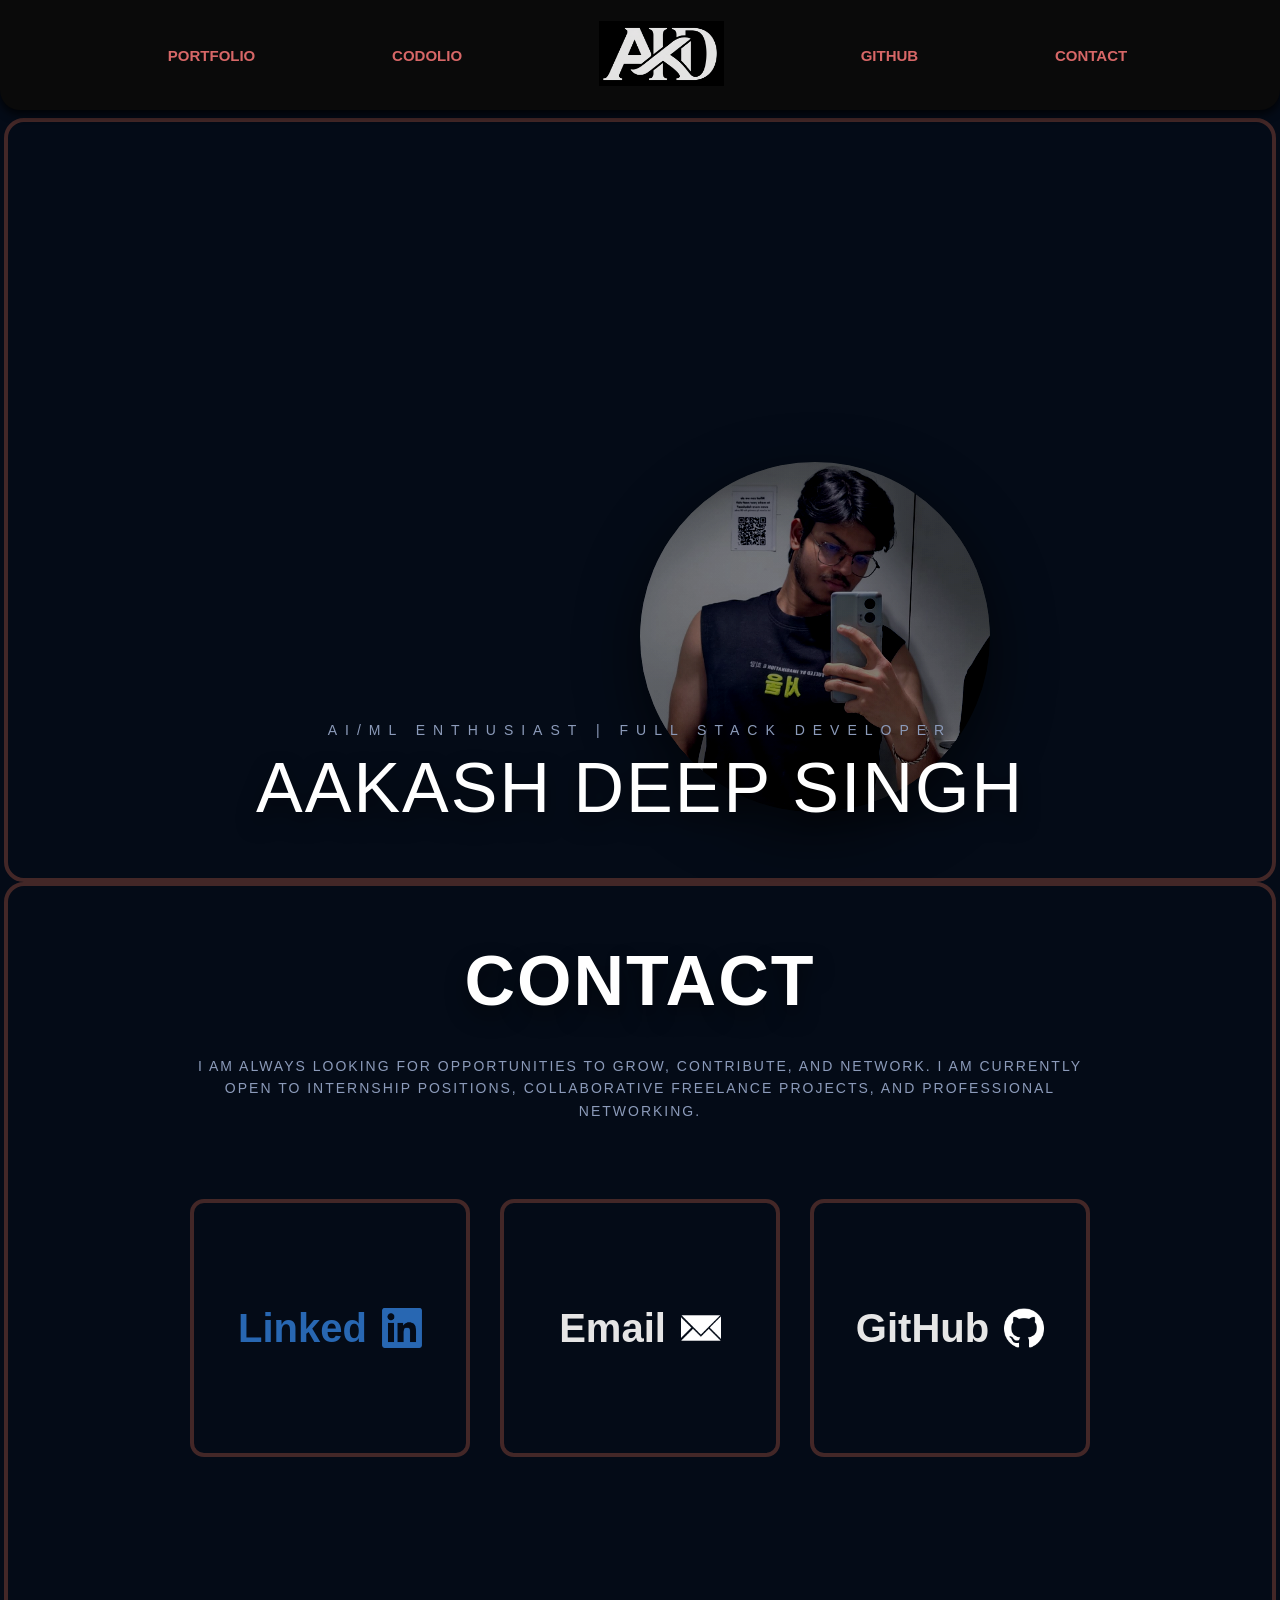
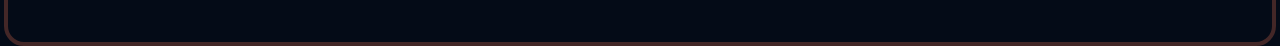
<file: index.html>
<!DOCTYPE html>
    <head>
        <meta charset="UTF-8">
        <meta name="viewport" content="width=device-width, initial-scale=1.0">
        <title>Basic HTML & CSS</title>
        <link rel="stylesheet" href="styles.css"> 
    </head>
    <body>
        <header>
            <nav>
                <a class="nav-link" href="index.html">PORTFOLIO</a>
                <a class="nav-link" href="https://codolio.com/profile/AakashDSingh18">CODOLIO</a>
                <a href="index.html"><img src="items/logo(1).png" alt="Aakash" class="logo"></a>
                <a class="nav-link" href="https://github.com/AakashDSingh18">GITHUB</a>
                <a class="nav-link" href="#contact">CONTACT</a>
            </nav>
        </header>
        <main>
            <section class="hero-card">
                <div class="center-art">
                    <div class="art-placeholder"></div>
                </div>
                <div class="hero-text">
                    <p class="subtitle">AI/ML ENTHUSIAST | FULL STACK DEVELOPER</p>
                    <h1 class="title">AAKASH DEEP SINGH</h1>
                </div>
            </section>

            <section class="contact-card" id="contact">
                <div style="position: absolute; top: 55px;"><h1 class="contact-title"> CONTACT </h1></div>
                <p class="secondary-subtitle">I am always looking for opportunities to grow, contribute, and network. I am currently open to internship positions, collaborative freelance projects, and professional networking.</p>
                <div class="contact-tray">
                    <div class="flash-card">
                        <div class="lower-shift">
                        <p style="font-size: 40px; color: #2867B2; font-weight: bold;">
                            Linked
                            <img style="height: 40px; width: 40px;" src="items/LI-In-Bug.png" alt="LinkedIn">
                        </p>
                        <a href="https://www.linkedin.com/in/aakash-deep-singh-416825286/">
                            <div class="reveal" style="background-image: url('items/linkedinprofile.png');"></div>
                        </a>
                        </div>
                    </div>
                    <div class="flash-card">
                        <div class="lower-shift" >
                        <p style="font-size: 40px; color: #e6e5e5; font-weight: bold;"  >
                            Email
                            <img style="height: 40px; width: 40px;" src="items/email-envelope-white-icon.png" alt="Email">
                        </p>
                        <a href="mailto:aakash.singh3306@gmail.com">
                            <div class="reveal" style="background-image: url('items/gmail.png'); background-size: contain; background-repeat: no-repeat;"></div>
                        </a>
                        </div>
                    </div>
                    <div class="flash-card">
                        <div class="lower-shift">
                        <p style="font-size: 40px; color: #e6e6e6; font-weight: bold;"  >
                            GitHub
                            <img style="height: 40px; width: 40px;" src="items/github-white-icon.png" alt="GitHub">
                        </p>
                        <a href="https://github.com/AakashDSingh18">
                            <div class="reveal" style="background-image: url('items/githubprofile.png');"></div>
                        </a>
                        </div>
                    </div>
                </div>
            </section>
        </main>
    </body>
    <script src="script.js" defer></script>
    </html>
</file>
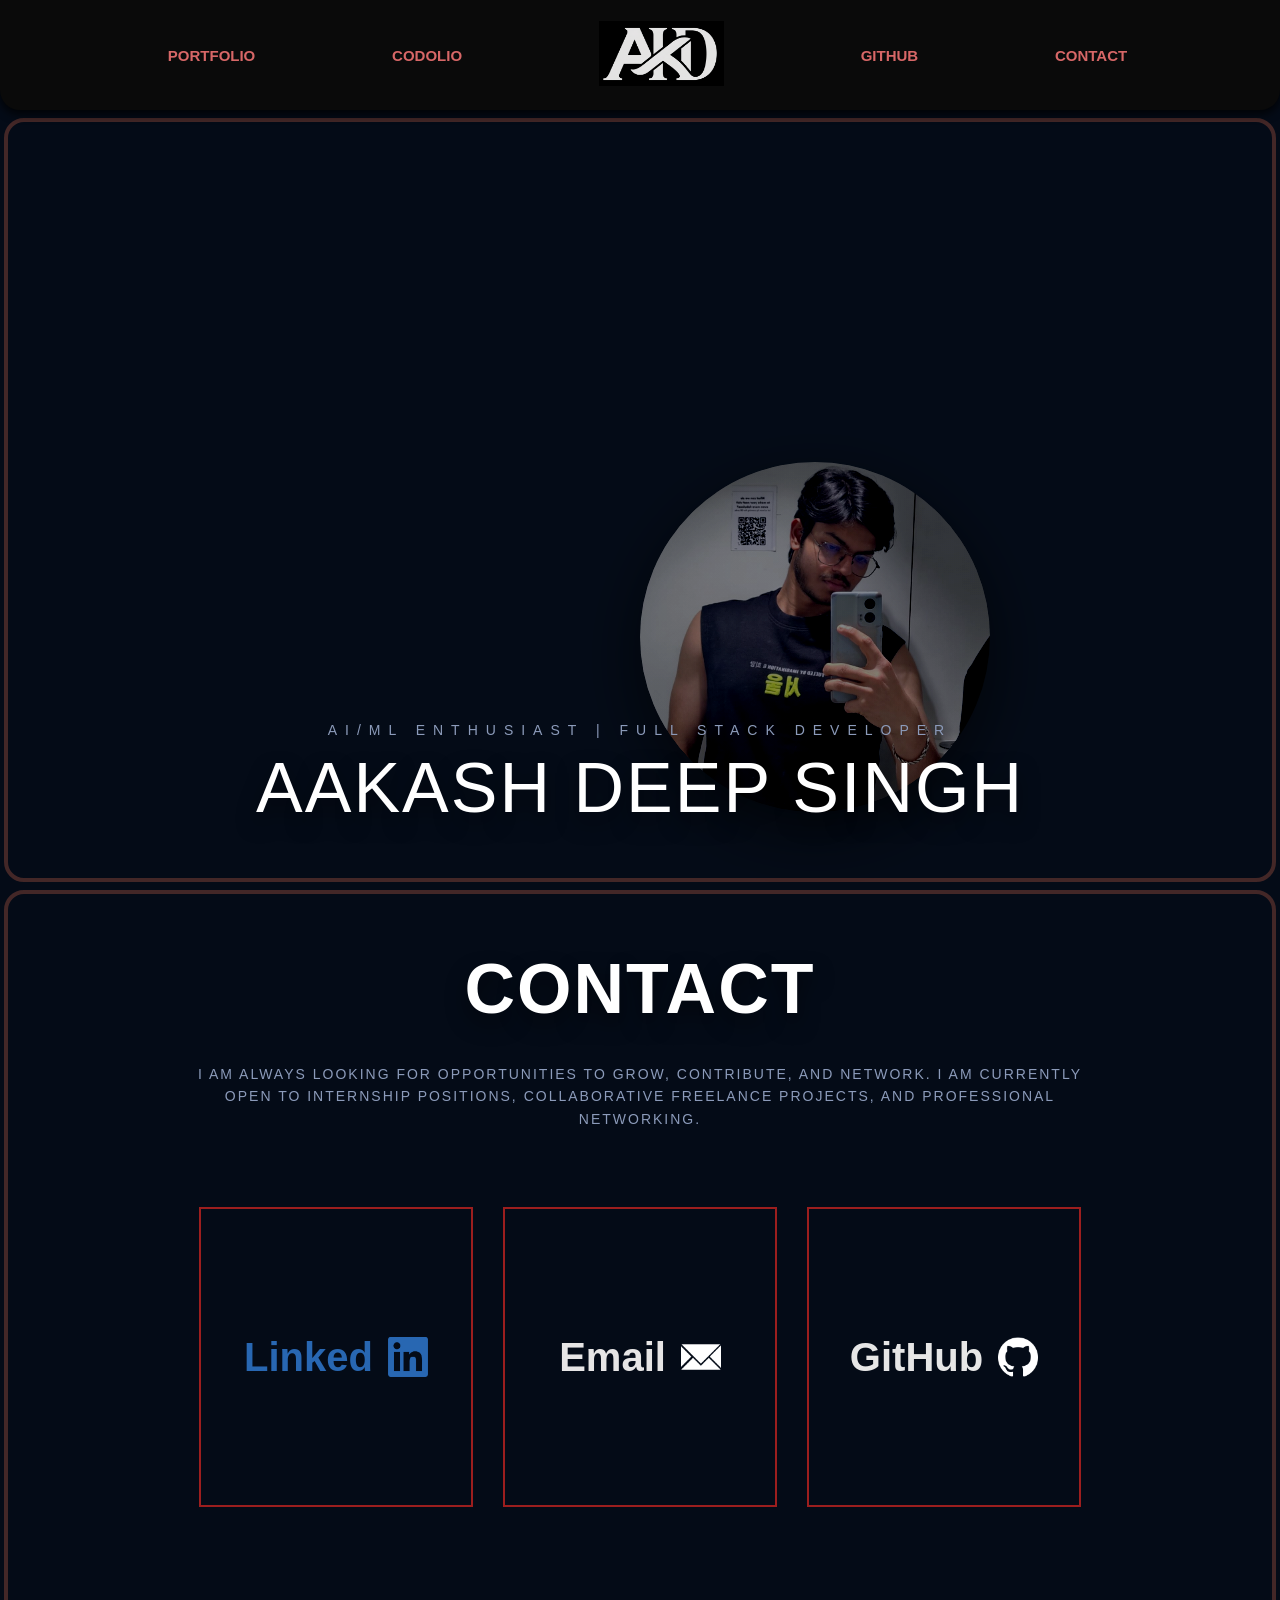
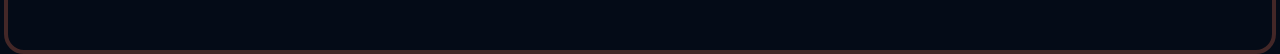
<file: Basic HTML & CSS/index.html>
<!DOCTYPE html>
    <head>
        <meta charset="UTF-8">
        <meta name="viewport" content="width=device-width, initial-scale=1.0">
        <title>Basic HTML & CSS</title>
        <link rel="stylesheet" href="styles.css"> 
    </head>
    <body>
        <header>
            <nav>
                <a class="nav-link" href="index.html">PORTFOLIO</a>
                <a class="nav-link" href="https://codolio.com/profile/AakashDSingh18">CODOLIO</a>
                <a href="index.html"><img src="logo(1).png" alt="Aakash" class="logo"></a>
                <a class="nav-link" href="https://github.com/AakashDSingh18">GITHUB</a>
                <a class="nav-link" href="#contact">CONTACT</a>
            </nav>
        </header>
        <main>
            <section class="hero-card">
                <div class="center-art">
                    <div class="art-placeholder"></div>
                </div>
                <div class="hero-text">
                    <p class="subtitle">AI/ML ENTHUSIAST | FULL STACK DEVELOPER</p>
                    <h1 class="title">AAKASH DEEP SINGH</h1>
                </div>
            </section>

            <section class="contact-card">
                <div style="position: absolute; top: 55px;"><h1 class="contact-title"> CONTACT </h1></div>
                <p class="secondary-subtitle">I am always looking for opportunities to grow, contribute, and network. I am currently open to internship positions, collaborative freelance projects, and professional networking.</p>
                <div class="contact-tray">
                    <div class="flash-card">
                        <p style="font-size: 40px; color: #2867B2; font-weight: bold;"  >
                            Linked
                            <img style="height: 40px; width: 40px;" src="LI-In-Bug.png" alt="LinkedIn">
                        </p>
                    </div>
                    <div class="flash-card">
                        <p style="font-size: 40px; color: #e6e5e5; font-weight: bold;"  >
                            Email
                            <img style="height: 40px; width: 40px;" src="email-envelope-white-icon.png" alt="Email">
                        </p>
                    </div>
                    <div class="flash-card">
                        <p style="font-size: 40px; color: #e6e6e6; font-weight: bold;"  >
                            GitHub
                            <img style="height: 40px; width: 40px;" src="github-white-icon.png" alt="GitHub">
                        </p>
                    </div>
                </div>
            </section>
        </main>
    </body>
    </html>
</file>
<file: styles.css>
html, body {
    font-family: Arial, Helvetica, sans-serif;
    background-color: #040b17; /* Deep cinematic navy blue */
    color: #ffffff; /*Make default text white */
    margin: 0;
    padding: 0;
    box-sizing: border-box;
    scroll-behavior: smooth;
}


header {
    display: flex;
    justify-content: space-between; /* Spreads the 3 elements out evenly */
    align-items: center;            /* Vertically centers everything */
    padding: 0 30px;
    background-color: #0a0a0a;
    padding: 20px 15px 20px 30px;
    position: sticky;      /* ADD THIS */
    top: 0; 
    box-shadow: 0 4px 10px rgba(0, 0, 0, 0.80);
    box-sizing: border-box;
    z-index: 10;
    border-radius: 0 0 20px 20px;
    transition: padding 0.4s ease, box-shadow 0.4s ease;
}

header img {
    width: 125px;
    height: 65px;
    flex-shrink: 0;
    transition: width 0.4s ease, height 0.4s ease;
}

nav{
    display: flex;
    align-items: center;
    justify-content:space-evenly;  /* all elements are evenly spaced*/
    flex: 1;
    font-size: 15px;
    padding: 1px;
}

.nav-link {
    color: #d76767;
    font-weight: bold;
    text-decoration: initial;
    transition: color 0.7s ease;
    white-space: nowrap;         /* don't let the text of links to get distributed in multilines*/
}





header.scrolled {
    padding: 8px 15px 8px 30px;   /* shrinks vertical padding */
    box-shadow: 0 2px 20px rgba(215, 103, 103, 0.2); /* subtle red glow */
}

header.scrolled img {
    width: 90px;      /* shrinks the logo too */
    height: 46px;
    transition: width 0.8s ease, height 0.8s ease;
}

header.scrolled .nav-link {
    font-size: 13px;  /* slightly smaller nav text */
    transition: font-size 0.8s ease;
}





.hero-card, .contact-card {
    display: flex;
    flex-direction: column;
    justify-content: center;
    align-items: center;
    margin-left: 4px;
    margin-right: 4px;
    height: 84vh;
    border: 4px solid #432727;
    border-radius: 20px;
}

.hero-card {
    position: sticky;
    top: 8px;             /* sticks just below the header */
    z-index: 1;
    margin-top: 8px;
    transform-origin: top center;
    transition: transform 0.1s ease, filter 0.1s ease;
}

.contact-card {
    position: relative;
    z-index: 2;
    margin-top: 0px;        /* pulls it up so it starts overlapping sooner */
    background-color: #040b17; /* must be solid — same as your body bg */
    border-radius: 20px 20px 20px 20px;
}


.center-art {
    position:absolute;
    top: 45%;
    left: 50%;
    /* The smooth continuous float effect */
    animation: floatSlow 4s ease-in-out infinite;
}

.center-art:hover {
    border-radius: 50%;
    box-shadow: 0 4px 10px #d76767;
    /* box-shadow: 0 0 60px rgba(200, 40, 40, 0.5); */
}

.art-placeholder {
    width: 350px;
    height: 350px;
    border-radius: 50%;
    background-image: 
        linear-gradient(rgba(4, 11, 23, 0.5), rgba(4, 11, 23, 0.5)), 
        url('items/profile-pic.jpeg');
    
    /* Ensures the image covers the whole circle nicely */
    background-size: cover;
    background-position: center;
    background-repeat: no-repeat;
    /* A temporary gradient that mimics the colors in your reference image */
    /* background: linear-gradient(135deg, #07162e, #ff3366, #ff9933); */
    filter: grayscale(0%) contrast(140%) ;
    box-shadow: 0 20px 60px rgba(0, 0, 0, 0.6);
}

.hero-text {
    font-family:'Franklin Gothic Medium', 'Arial Narrow', Arial, sans-serif;
    position: absolute;
    bottom: 50px; /* Anchors it to the bottom */
    text-align: center;
    z-index: 10; /* Ensures text stays ON TOP of the graphic */
}

.subtitle, .secondary-subtitle{
    font-size: 14px;
    letter-spacing: 8px; /* Wide tracking creates that editorial look */
    color: #8c9bba;
    margin-bottom: 10px;
    text-transform: uppercase;
    transition: color 0.4s ease;
}

.title, .contact-title {
    /* If you can, import a serif font like 'Playfair Display' for this specific class! */
    font-size: 70px;
    margin: 0;
    font-weight: normal;
    letter-spacing: 2px;
    text-shadow: 0px 10px 20px rgba(0, 0, 0, 0.5);
    transition: transform 0.4s ease, text-shadow 0.4s ease;
}

/* 5. Interactive Hover States */
.hero-text:hover .title {
    transform: translateY(-10px); /* Smoothly lifts up */
    text-shadow: 0px 15px 30px rgba(0, 0, 0, 0.8);
}

.hero-text:hover .subtitle {
    color: #e5d8d8; /* Brightens on hover */
}

/* 6. The Keyframes for the Floating Animation */
@keyframes floatSlow {
    0% { transform: translate(-50%, -50%) rotateZ(0deg); }
    25% { transform: translate(-50%, -55%) rotateZ(4deg) rotateY(5deg); } /* Drifts up slightly */
    50% { transform: translate(-50%, -50%) rotateZ(0deg); } /* Returns to start */
    75% { transform: translate(-50%, -55%) rotateZ(-4deg) rotateY(-5deg); } /* Drifts up slightly */
    100% { transform: translate(-50%, -50%) rotateZ(0deg); } /* Returns to start */
}



/* Shrinks and dims hero card as you scroll */
@supports (animation-timeline: scroll()) {
    .hero-card {
        animation: heroShrink linear both;
        animation-timeline: scroll();
        animation-range: 100px 500px;
    }

    @keyframes heroShrink {
        0%   { transform: scale(1);    filter: brightness(1); }
        100% { transform: scale(0.92); filter: brightness(0.5); }
    }
}



.secondary-subtitle{
    position: absolute;
    top: 155px;
    line-height: 1.6;
    text-align: center;
    width: 70%;
    letter-spacing: 2px;
}
.contact-title {
    font-weight: bold;
}
.contact-title:hover{
    text-shadow: 0px 10px 10px rgba(144, 91, 91, 0.3);
}

.contact-tray {
    display: flex;
    position: relative;
    height: 300px;
    width: 100%;
    max-width: 900px;
    top: 70px;
    padding: 4px;
    gap: 30px;
    /* border: 2px solid #9c1e1e; */
}

.flash-card {
    position: relative;
    top: 15px;
    /* width: 250px; */
    width: 100%;
    padding: 0;          /* remove padding so overlay fits perfectly */
    text-align: center;
    align-content: center;
    justify-content: center;
    /* border: 2px solid #9c1e1e; */
    overflow: hidden;    /* crucial — clips the sliding panel */
    height: 250px;       /* give it a fixed height */
    cursor: pointer;
    border-radius: 14px;
    border:4px solid #432727;
}

.flash-card p {
    display: flex;
    align-items: center;
    justify-content: center;
    gap: 15px;
    margin: 0;
    height: 100%;        /* fill the card */
    /* transition: top 0.5s ease; */
    overflow-y: visible;
}

/* The sliding reveal panel */
.flash-card .reveal {
    position: absolute;
    top: -102%;          /* starts hidden ABOVE */
    left: 0;
    width: 100%;
    height: 100%;
    background-image: url('linkedinprofile.png');
    background-size: cover;
    background-position: center;
    transition:0.5s ease;
}

.flash-card .lower-shift{
    position: absolute;
    top: 0;
    width: 100%;
    height: 100%;
    transition: top 0.5s ease;
    overflow-y: visible;
}

.flash-card:hover .lower-shift{
    top: 80%;
}

.flash-card:hover .reveal {
    top: -80%;              /* slides DOWN into view */
}
</file>
<file: Basic HTML & CSS/styles.css>
/* html {
    font-family: Arial, Helvetica, sans-serif;
    background-color: #f5f5f5;
    margin: 0;
    padding: 0;
    box-sizing: border-box;
}

*, *::before, *::after {
    box-sizing: inherit;
} */

html, body {
    font-family: Arial, Helvetica, sans-serif;
    background-color: #040b17; /* Deep cinematic navy blue */
    color: #ffffff; /*Make default text white */
    margin: 0;
    padding: 0;
    box-sizing: border-box;
}


header {
    display: flex;
    justify-content: space-between; /* Spreads the 3 elements out evenly */
    align-items: center;            /* Vertically centers everything */
    padding: 0 30px;
    background-color: #0a0a0a;
    padding: 20px 15px 20px 30px;
    box-shadow: 0 4px 10px rgba(0, 0, 0, 0.80);
    box-sizing: border-box;
    position: relative;
    z-index: 10;
    border-radius: 0 0 20px 20px;
}

header img {
    width: 125px;
    height: 65px;
    flex-shrink: 0;
}

nav{
    display: flex;
    align-items: center;
    justify-content:space-evenly;  /* all elements are evenly spaced*/
    flex: 1;
    font-size: 15px;
    padding: 1px;
}

.nav-link {
    color: #d76767;
    font-weight: bold;
    text-decoration: initial;
    transition: color 0.7s ease;
    white-space: nowrap;         /* don't let the text of links to get distributed in multilines*/
}

.hero-card, .contact-card{
    position: relative; /* Crucial for layering elements inside */
    height: 85vh;
    display: flex;
    flex-direction: column;
    justify-content: center;
    align-items: center;
    margin-top: 8px;
    margin-left: 4px;
    margin-right: 4px;
    /* margin-bottom: 4px; */
    height: 84vh;
    border: 4px solid #432727;
    border-radius: 20px;
}

.center-art {
    position:absolute;
    top: 45%;
    left: 50%;
    /* The smooth continuous float effect */
    animation: floatSlow 4s ease-in-out infinite;
}

.center-art:hover {
    border-radius: 50%;
    box-shadow: 0 4px 10px #d76767;
    /* box-shadow: 0 0 60px rgba(200, 40, 40, 0.5); */
}

.art-placeholder {
    width: 350px;
    height: 350px;
    border-radius: 50%;
    background-image: 
        linear-gradient(rgba(4, 11, 23, 0.5), rgba(4, 11, 23, 0.5)), 
        url('profile-pic.jpeg');
    
    /* Ensures the image covers the whole circle nicely */
    background-size: cover;
    background-position: center;
    background-repeat: no-repeat;
    /* A temporary gradient that mimics the colors in your reference image */
    /* background: linear-gradient(135deg, #07162e, #ff3366, #ff9933); */
    filter: grayscale(0%) contrast(140%) ;
    box-shadow: 0 20px 60px rgba(0, 0, 0, 0.6);
}

.hero-text {
    font-family:'Franklin Gothic Medium', 'Arial Narrow', Arial, sans-serif;
    position: absolute;
    bottom: 50px; /* Anchors it to the bottom */
    text-align: center;
    z-index: 10; /* Ensures text stays ON TOP of the graphic */
}

.subtitle, .secondary-subtitle{
    font-size: 14px;
    letter-spacing: 8px; /* Wide tracking creates that editorial look */
    color: #8c9bba;
    margin-bottom: 10px;
    text-transform: uppercase;
    transition: color 0.4s ease;
}

.title, .contact-title {
    /* If you can, import a serif font like 'Playfair Display' for this specific class! */
    font-size: 70px;
    margin: 0;
    font-weight: normal;
    letter-spacing: 2px;
    text-shadow: 0px 10px 20px rgba(0, 0, 0, 0.5);
    transition: transform 0.4s ease, text-shadow 0.4s ease;
}

/* 5. Interactive Hover States */
.hero-text:hover .title {
    transform: translateY(-10px); /* Smoothly lifts up */
    text-shadow: 0px 15px 30px rgba(0, 0, 0, 0.8);
}

.hero-text:hover .subtitle {
    color: #e5d8d8; /* Brightens on hover */
}

/* 6. The Keyframes for the Floating Animation */
@keyframes floatSlow {
    0% { transform: translate(-50%, -50%) rotateZ(0deg); }
    25% { transform: translate(-50%, -55%) rotateZ(4deg) rotateY(5deg); } /* Drifts up slightly */
    50% { transform: translate(-50%, -50%) rotateZ(0deg); } /* Returns to start */
    75% { transform: translate(-50%, -55%) rotateZ(-4deg) rotateY(-5deg); } /* Drifts up slightly */
    100% { transform: translate(-50%, -50%) rotateZ(0deg); } /* Returns to start */
}



.secondary-subtitle{
    position: absolute;
    top: 155px;
    line-height: 1.6;
    text-align: center;
    width: 70%;
    letter-spacing: 2px;
}
.contact-title {
    font-weight: bold;
}
.contact-title:hover{
    text-shadow: 0px 10px 10px rgba(144, 91, 91, 0.3);
}

.contact-tray {
    display: flex;
    position: relative;
    height: 300px;
    top: 70px;
    padding: 4px;
    gap: 30px;
    /* border: 2px solid #9c1e1e; */
}

.flash-card {
    position: relative;
    top: 15px;
    width: 250px;
    padding: 10px;
    text-align: center;
    align-content: center;
    border: 2px solid #9c1e1e;
}

.flash-card p {
    display: flex;
    /*Vertically perfectly center the text and the image */
    align-items: center; 
    /*Horizontally center them inside the flashcard */
    justify-content: center; 
    gap: 15px; 
    margin: 0;
}
</file>
